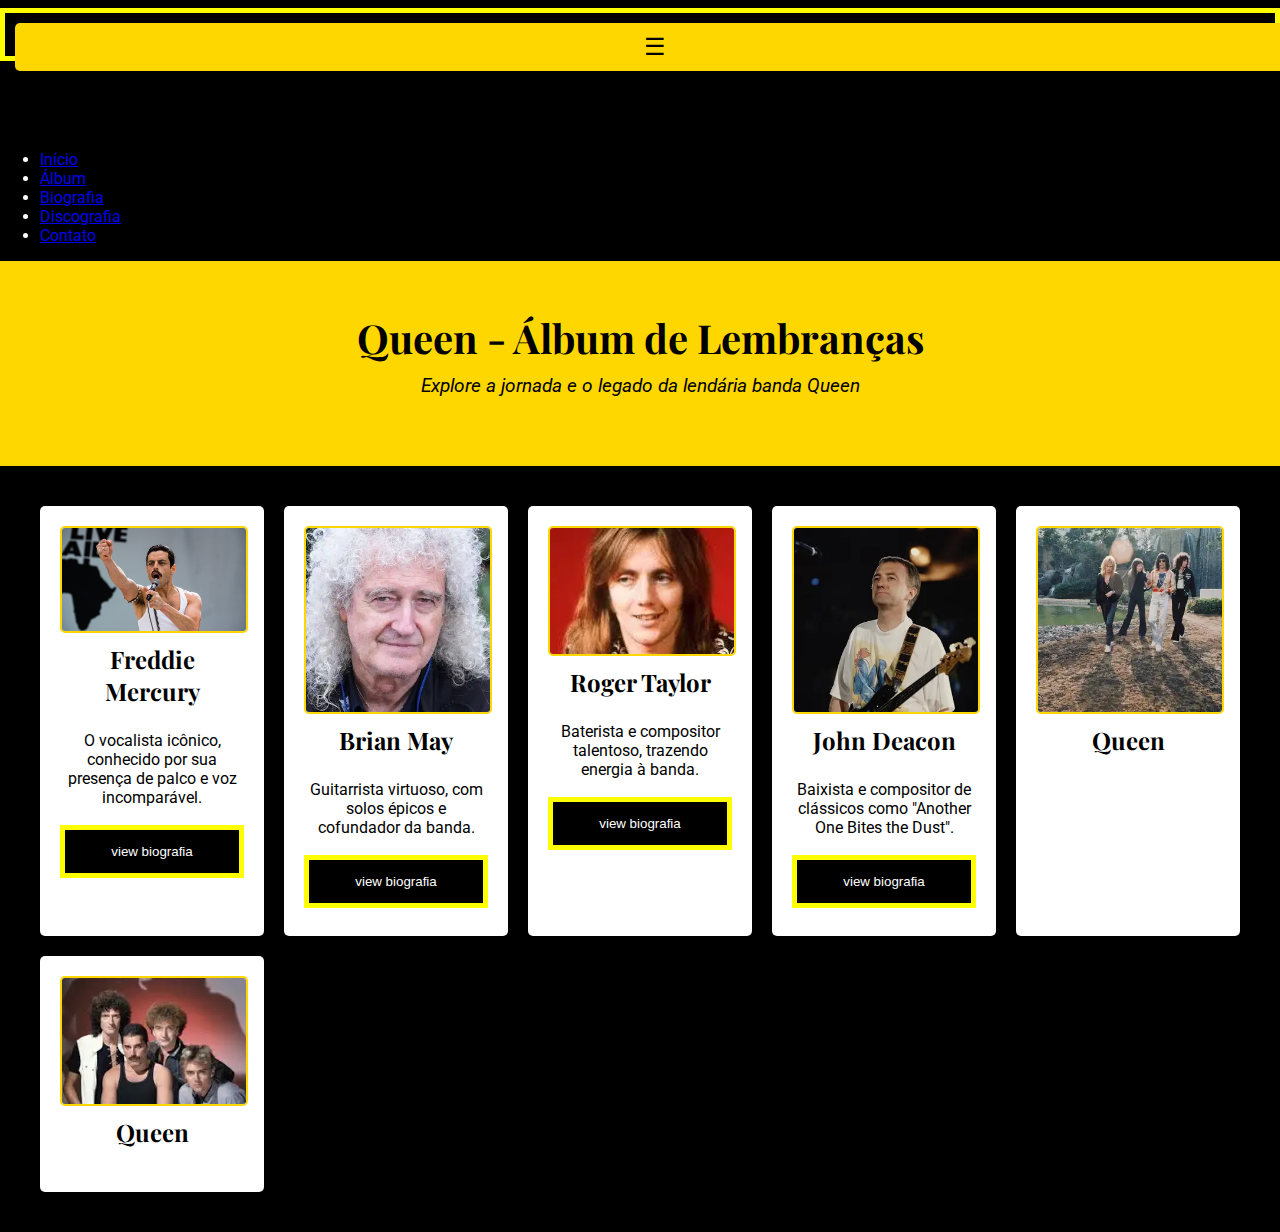
<file: index.html>
<!DOCTYPE html>
<html lang="pt">
<head>
    <meta charset="UTF-8">
    <meta name="viewport" content="width=device-width, initial-scale=1.0">
    <title>Álbum Queen</title>
    <link rel="stylesheet" href="assets/css/style.css">
    <style>
        h1 { 
            color: black;
        }
        button {
            background-color: black;
            color: white;
            padding: 14px 20px;
            margin: 8px 0;
            border: 5px solid yellow;
            cursor: pointer;
            width: 100%;

        }
        button:hover { 
            background-color: yellow;
            color: black;
            border: 5px solid black;
        }
    </style>
</head>
<body>

    <!-- Menu lateral -->
    <aside class="sidebar" id="sidebar">
        <button class="close-btn" onclick="closeMenu()">///</button>
        <h1>Queen</h1>
        <ul class="nav-links">
            <li><a href="#home">Início</a></li>
            <li><a href="#album">Álbum</a></li>
            <li><a href="#biografia">Biografia</a></li>
            <li><a href="#discografia">Discografia</a></li>
            <li><a href="#contato">Contato</a></li>
        </ul>
    </aside>

    <!-- Botão para abrir o menu -->
    <button class="menu-btn" onclick="openMenu()">☰</button>

    <!-- Conteúdo Principal -->
    <header class="header-content">
        <h2>Queen - Álbum de Lembranças</h2>
        <p>Explore a jornada e o legado da lendária banda Queen</p>
    </header>

    <main id="album" class="album">
        <section class="grid-container">
            <div class="item">
                <img src="assets/images/Freddie-Mercury.jpg" alt="Freddie Mercury">
                <h3>Freddie Mercury</h3>
                <p>O vocalista icônico, conhecido por sua presença de palco e voz incomparável.</p>
                <button href="biografia.html">view biografia</button>
            </div>
            <div class="item">
                <img src="assets/images/download.webp" alt="Brian May">
                <h3>Brian May</h3>
                <p>Guitarrista virtuoso, com solos épicos e cofundador da banda.</p>
                <button>view biografia</button>
            </div>
            <div class="item">
                <img src="assets/images/download (1).webp" alt="Roger Taylor">
                <h3>Roger Taylor</h3>
                <p>Baterista e compositor talentoso, trazendo energia à banda.</p>
                <button>view biografia</button>
            </div>
            <div class="item">
                <img src="assets/images/download (2).webp" alt="John Deacon">
                <h3>John Deacon</h3>
                <p>Baixista e compositor de clássicos como "Another One Bites the Dust".</p>
                <button>view biografia</button>
            </div>
            <div class="item">
                <img src="assets/images/download (3).webp" alt="John Deacon">
                <h3>Queen</h3>
            </div>
            <div class="item">
                <img src="assets/images/download (4).webp" alt="John Deacon">
                <h3>Queen</h3>
            </div>
        </section>
    </main>
</body>
</html>
</file>
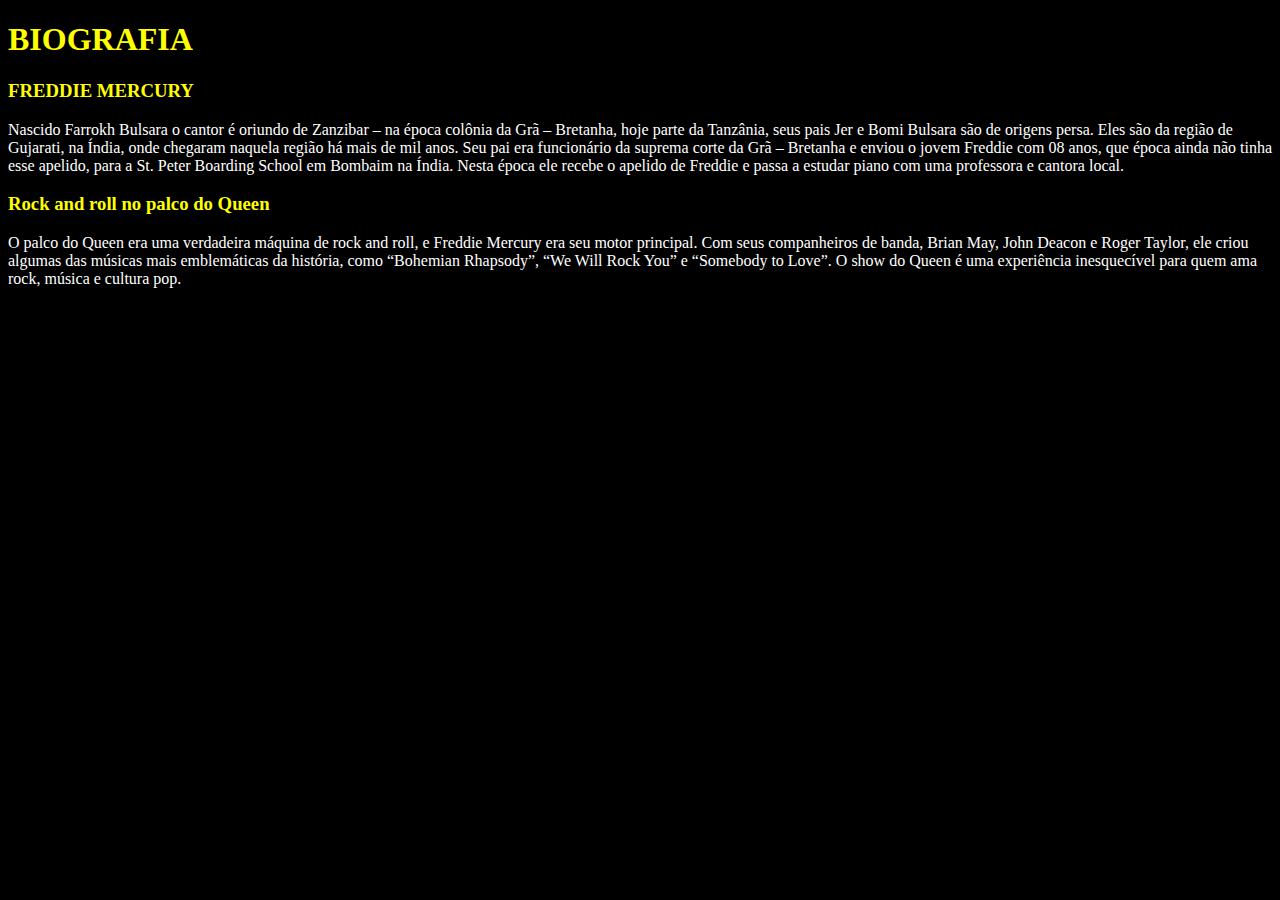
<file: biografia.html>
<!DOCTYPE html>
<html lang="en">
<head>
    <meta charset="UTF-8">
    <meta name="viewport" content="width=device-width, initial-scale=1.0">
    <title>Document</title>
</head>
<style>
    body {
        background-color: black;
        color: white;
    }
    h1 {
        color: yellow;
    }
    h3 {
        color: yellow;
    }
</style>
<body>
    <header>

    <h1>BIOGRAFIA</h1>

</header>
<main class="album">

</main>
    <h3>FREDDIE MERCURY</h3>

    <P>Nascido Farrokh Bulsara o cantor é oriundo de Zanzibar – na época colônia da Grã – Bretanha, hoje parte da Tanzânia, seus pais Jer e Bomi Bulsara são de origens persa. Eles são da região de Gujarati, na Índia, onde chegaram naquela região há mais de mil anos.

        Seu pai era funcionário da suprema corte da Grã – Bretanha e enviou o jovem Freddie com 08 anos, que época ainda não tinha esse apelido, para a St. Peter Boarding School em Bombaim na Índia. Nesta época ele recebe o apelido de Freddie e passa a estudar piano com uma professora e cantora local.</P>

        <h3>Rock and roll no palco do Queen</h3>

        <p>O palco do Queen era uma verdadeira máquina de rock and roll, e Freddie Mercury era seu motor principal.

            Com seus companheiros de banda, Brian May, John Deacon e Roger Taylor, ele criou algumas das músicas mais emblemáticas da história, como “Bohemian Rhapsody”, “We Will Rock You” e “Somebody to Love”.
            
            O show do Queen é uma experiência inesquecível para quem ama rock, música e cultura pop.</p>

            <a href="index.html"></a>     
</body>
</html>
</file>
<file: assets/css/style.css>
@charset "UTF-8";
@import url("https://fonts.googleapis.com/css2?family=Playfair+Display:wght@700&family=Roboto:wght@400;500&display=swap");
body {
  font-family: "Roboto", sans-serif;
  background-color: #000000;
  color: #ffffff;
  margin: 0;
  padding: 0;
}

/* Botão de Menu */
.menu-btn {
  position: absolute;
  top: 15px;
  left: 15px;
  font-size: 1.5em;
  background-color: #ffd700;
  color: #000;
  border: none;
  cursor: pointer;
  padding: 10px;
  border-radius: 5px;
}

.header-content {
  text-align: center;
  padding: 50px 20px;
  background-color: #ffd700;
  color: #000000;
}
.header-content h2 {
  font-size: 2.5em;
  font-family: "Playfair Display", serif;
  font-weight: 700;
  margin: 0;
}
.header-content p {
  font-size: 1.2em;
  font-style: italic;
  margin-top: 10px;
}

.album {
  padding: 20px;
}

.grid-container {
  display: grid;
  grid-template-columns: repeat(auto-fit, minmax(200px, 1fr));
  gap: 20px;
  padding: 20px;
}
.grid-container .item {
  background-color: #ffffff;
  padding: 20px;
  border-radius: 5px;
  box-shadow: 0 4px 8px rgba(0, 0, 0, 0.3);
  text-align: center;
}
.grid-container .item img {
  max-width: 100%;
  border-radius: 5px;
  border: 2px solid #ffd700;
}
.grid-container .item h3 {
  color: #000000;
  font-size: 1.5em;
  margin-top: 10px;
  font-family: "Playfair Display", serif;
}
.grid-container .item p {
  color: #000000;
  font-size: 1em;
  margin: 10px 0;
}

@media (max-width: 768px) {
  .navbar {
    flex-direction: column;
    align-items: flex-start;
  }
  .nav-links {
    flex-direction: column;
    gap: 10px;
  }
  .item {
    padding: 15px;
  }
}

/* Grid para os itens do álbum */
.grid-container {
    display: grid;
    grid-template-columns: repeat(auto-fit, minmax(200px, 1fr));
    gap: 20px;
    padding: 20px;
}

/* Estilo para cada item do álbum */
.item {
    background-color: #ffffff;
    color: #000;
    padding: 20px;
    text-align: center; /* Alinha o conteúdo no centro */
    border-radius: 5px;
    box-shadow: 0 4px 8px rgba(0, 0, 0, 0.3);
}

/* Imagens dentro do item */
.item img {
    display: block; /* Necessário para centralizar */
    margin: 0 auto; /* Centraliza horizontalmente */
    max-width: 100%; /* Limita o tamanho da imagem */
    height: auto; /* Mantém a proporção */
    border-radius: 5px; /* Bordas arredondadas */
    border: 2px solid #ffd700; /* Adiciona uma borda dourada */
}

/* Ajuste no título e descrição */
.item h3 {
    font-size: 1.5em;
    font-family: 'Playfair Display', serif;
    margin-top: 10px;
    color: #000;
}

.item p {
    font-size: 1em;
    color: #000;
    margin-top: 10px;
}

/*# sourceMappingURL=style.css.map */
</file>
